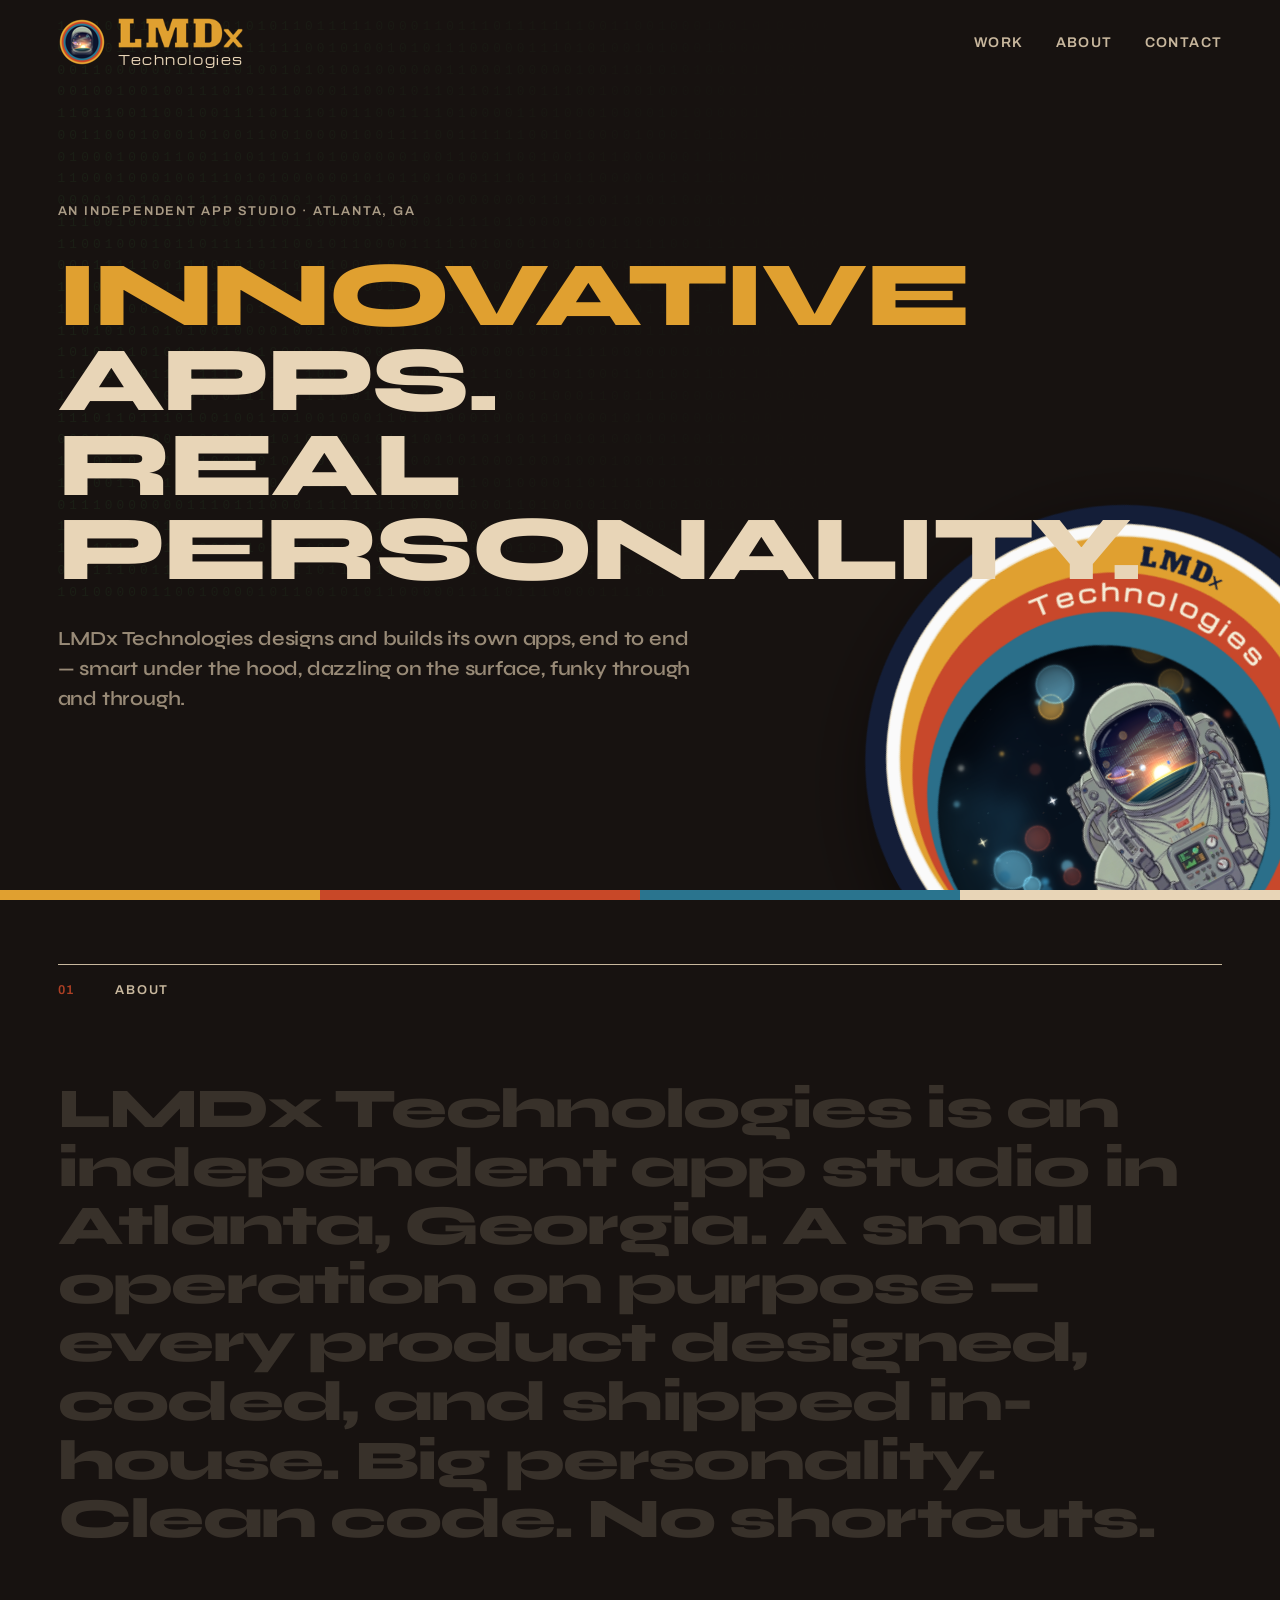
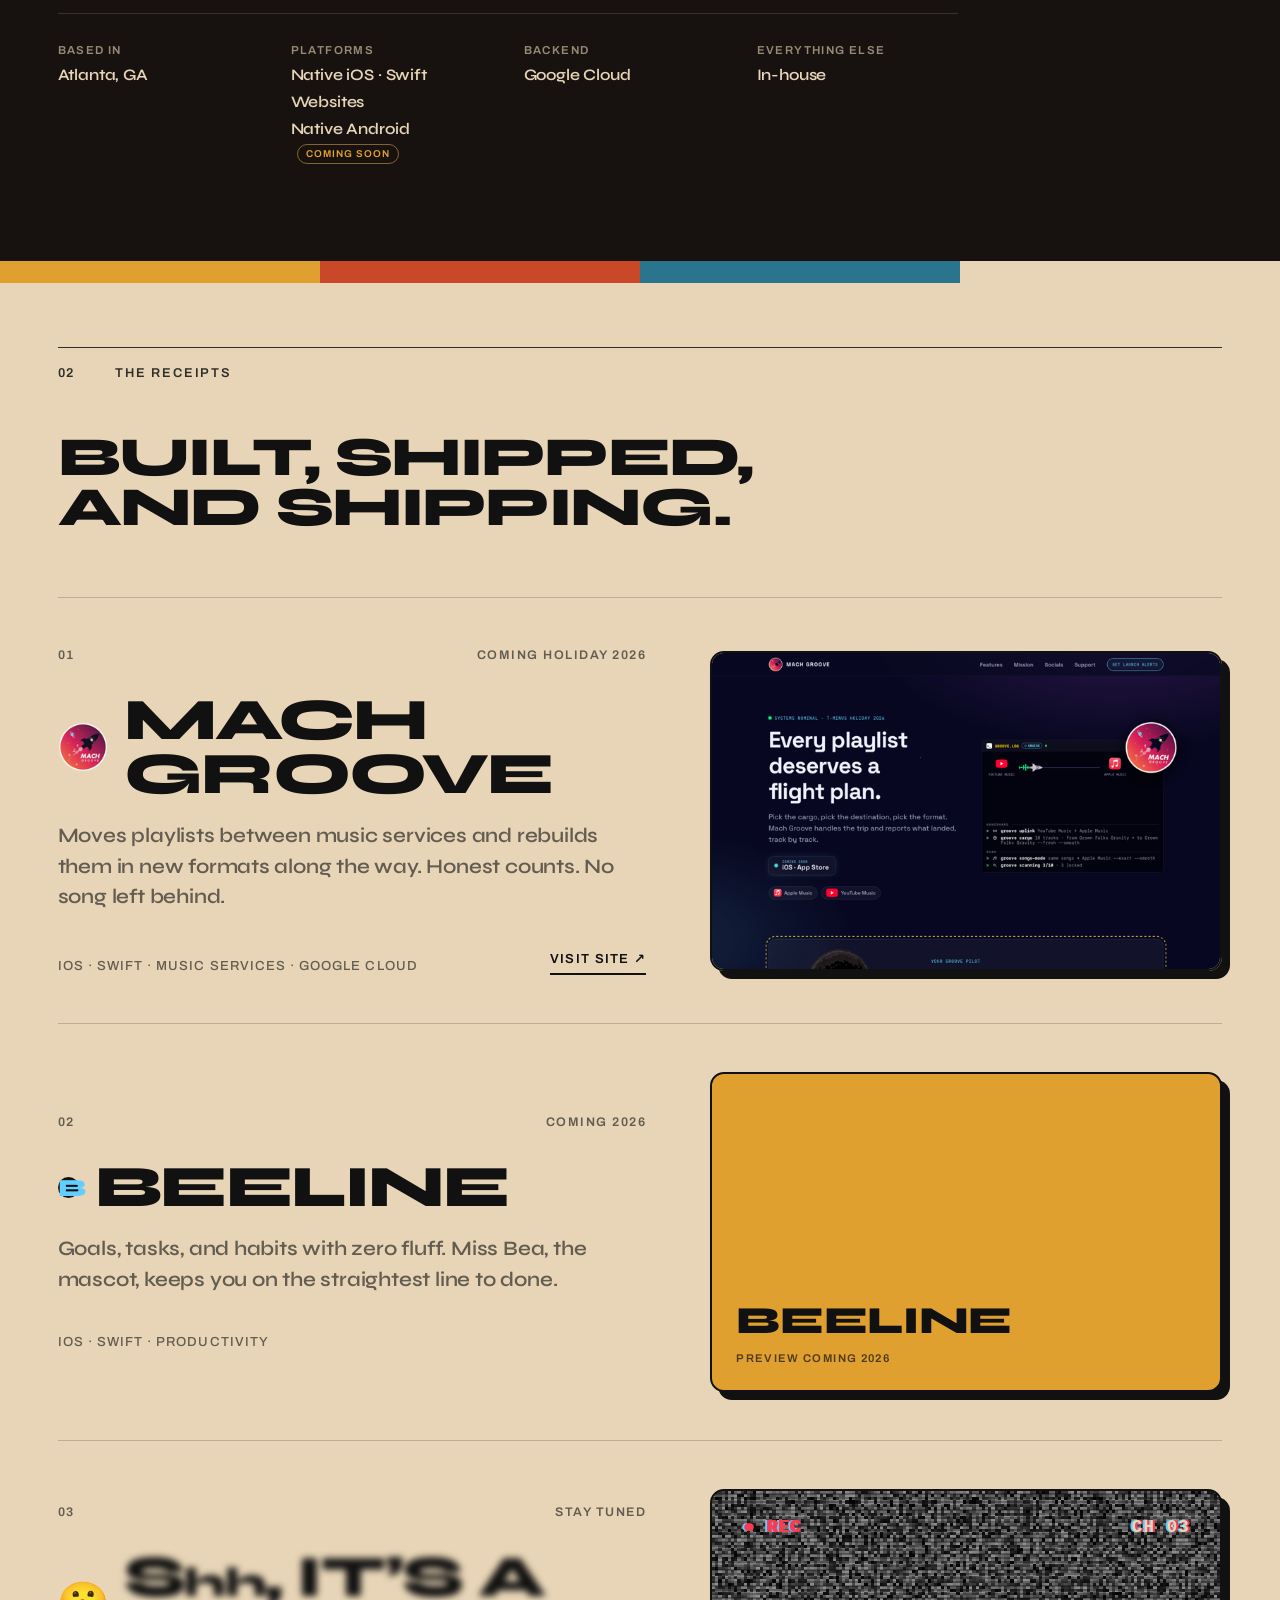
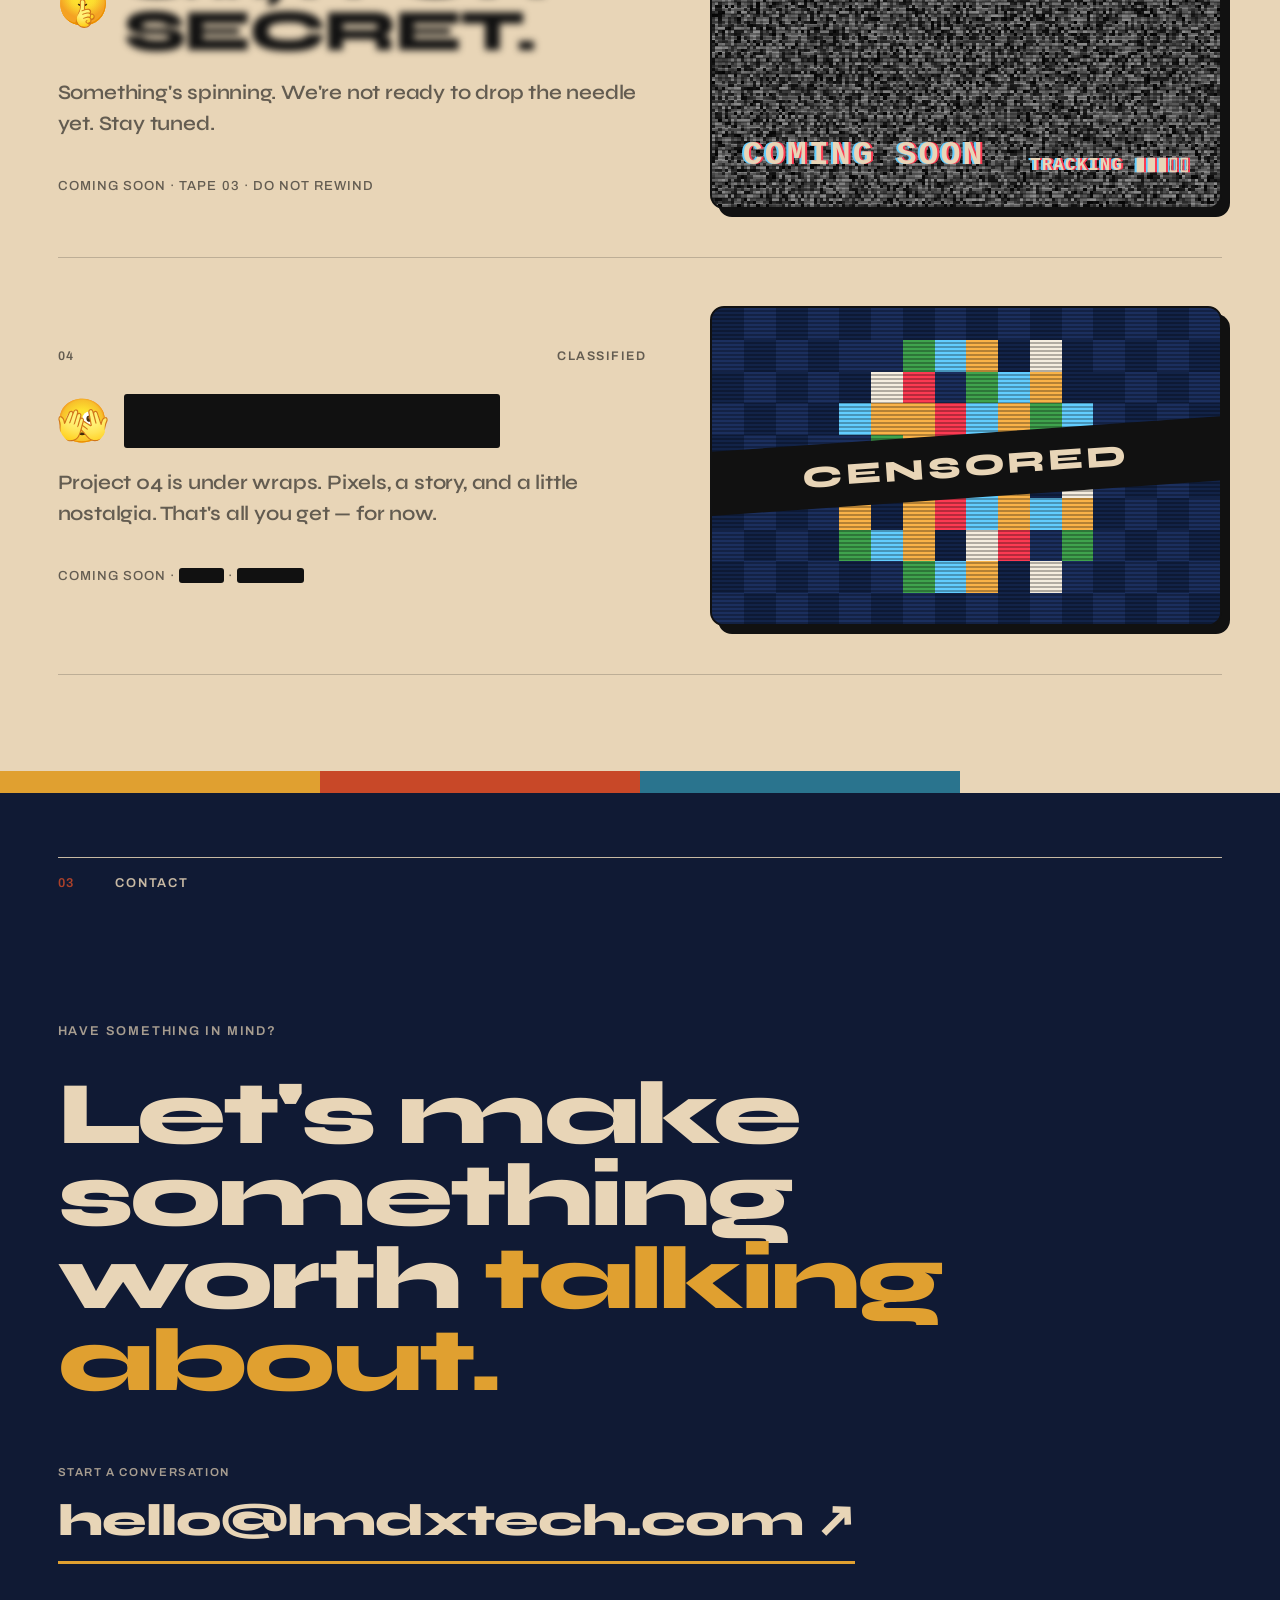
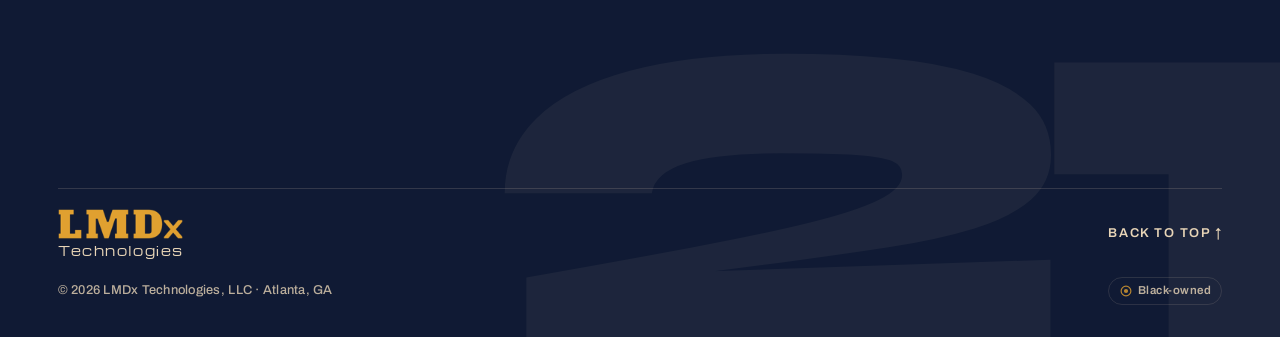
<file: index.html>
<!DOCTYPE html>
<html lang="en">
<head>
  <meta charset="UTF-8" />
  <meta name="viewport" content="width=device-width, initial-scale=1.0" />
  <title>LMDx Technologies</title>
  <meta name="description" content="LMDx Technologies is an independent app studio in Atlanta, GA. Innovative apps. Real personality." />
  <meta property="og:title" content="LMDx Technologies" />
  <meta property="og:description" content="An independent app studio. Innovative apps. Real personality." />
  <meta property="og:type" content="website" />
  <meta property="og:url" content="https://lmdxtech.com/" />
  <meta property="og:image" content="https://lmdxtech.com/assets/brand/og-image.png" />
  <meta property="og:image:width" content="1200" />
  <meta property="og:image:height" content="630" />
  <meta property="og:image:alt" content="LMDx Technologies" />
  <meta name="twitter:card" content="summary_large_image" />
  <meta name="twitter:title" content="LMDx Technologies" />
  <meta name="twitter:description" content="An independent app studio. Innovative apps. Real personality." />
  <meta name="twitter:image" content="https://lmdxtech.com/assets/brand/og-image.png" />
  <meta name="twitter:image:alt" content="LMDx Technologies" />
  <link rel="icon" href="/favicon.ico" sizes="48x48" />
  <link rel="icon" type="image/png" sizes="32x32" href="/favicon-32.png" />
  <link rel="icon" type="image/png" sizes="16x16" href="/favicon-16.png" />
  <link rel="icon" type="image/png" sizes="192x192" href="/icon-192.png" />
  <link rel="apple-touch-icon" sizes="180x180" href="/apple-touch-icon.png" />
  <meta name="theme-color" content="#171210" />
  <link rel="preconnect" href="https://fonts.googleapis.com" />
  <link rel="preconnect" href="https://fonts.gstatic.com" crossorigin />
  <link href="https://fonts.googleapis.com/css2?family=Syne:wght@600;700;800&family=Archivo:wght@400;500;600&family=Michroma&display=swap" rel="stylesheet" />
  <link rel="stylesheet" href="css/style.css" />
</head>
<body>

  <!-- ===== NAV ===== -->
  <header class="nav">
    <!-- brand: "LMDx" logo art on top, "Technologies" as live Michroma text underneath, one size
         on every screen. Dom's call, 2026-11-17: the wordmark file draws "Technologies" too small. -->
    <a class="nav__brand" href="#top">
      <!-- the animated rainbow helmet (sun pulses, gloss sweeps the visor); a still copy for
           anyone who has "reduce motion" turned on -->
      <picture class="nav__mark">
        <source media="(prefers-reduced-motion: reduce)"
                srcset="assets/brand/lmdx-rainbow.png 1x, assets/brand/lmdx-rainbow@2x.png 2x" />
        <img src="assets/brand/lmdx-rainbow-anim.png" srcset="assets/brand/lmdx-rainbow-anim@2x.png 2x"
             width="48" height="48" alt="" />
      </picture>
      <span class="brand">
        <img src="assets/brand/lmdx-letters.png" srcset="assets/brand/lmdx-letters@2x.png 2x"
             width="167" height="40" alt="LMDx Technologies" />
        <span class="brand__tech" aria-hidden="true">Technologies</span>
      </span>
    </a>
    <nav class="nav__links" aria-label="Main">
      <a href="#work">Work</a>
      <a href="#about">About</a>
      <a href="#contact">Contact</a>
    </nav>
  </header>

  <main id="top">

    <!-- ===== HERO ===== -->
    <section class="hero" data-nav="dark">
      <div class="hero__bin" id="bin" aria-hidden="true"></div>
      <div class="hero__copy">
        <p class="kicker">An independent app studio · Atlanta, GA</p>
        <h1 class="hero__title">
          <span class="line"><span class="line__inner"><span class="adj" id="adj">Innovative</span></span></span>
          <span class="line"><span class="line__inner">apps.</span></span>
          <span class="line"><span class="line__inner">Real</span></span>
          <span class="line"><span class="line__inner">personality.</span></span>
        </h1>
        <p class="hero__sub">
          LMDx Technologies designs and builds its own apps, end to end —
          smart under the hood, dazzling on the surface, funky through and through.
        </p>
      </div>
      <picture class="hero__badge">
        <img src="assets/brand/lmdx-badge.png" srcset="assets/brand/lmdx-badge@2x.png 2x"
             width="592" height="580" alt="LMDx Technologies" fetchpriority="high" />
      </picture>
      <div class="stripe" aria-hidden="true"></div>
    </section>

    <!-- ===== 01 ABOUT ===== -->
    <section class="about" id="about" data-nav="dark">
      <div class="section-label">
        <span class="section-label__num">01</span>
        <span>About</span>
      </div>
      <p class="reveal" id="aboutReveal">
        LMDx Technologies is an independent app studio in Atlanta, Georgia.
        A small operation on purpose — every product designed, coded, and shipped in-house.
        Big personality. Clean code. No shortcuts.
      </p>
      <dl class="facts">
        <div><dt>Based in</dt><dd>Atlanta, GA</dd></div>
        <div>
          <dt>Platforms</dt>
          <dd>Native iOS · Swift</dd>
          <dd>Websites</dd>
          <dd>Native Android <span class="soon">coming soon</span></dd>
        </div>
        <div><dt>Backend</dt><dd>Google Cloud</dd></div>
        <div><dt>Everything else</dt><dd>In-house</dd></div>
      </dl>
    </section>

    <div class="stripe stripe--band" aria-hidden="true"></div>

    <!-- ===== 02 WORK ===== -->
    <section class="work" id="work" data-nav="light">
      <div class="section-label">
        <span class="section-label__num">02</span>
        <span>The receipts</span>
      </div>

      <h2 class="work__title">
        <span class="line"><span class="line__inner">Built, shipped,</span></span>
        <span class="line"><span class="line__inner">and shipping.</span></span>
      </h2>

      <ol class="work__list">
        <li class="project">
          <div class="project__info">
            <div class="project__top">
              <span class="project__num">01</span>
              <span class="project__status">Coming Holiday 2026</span>
            </div>
            <h3 class="project__name">
              <img src="assets/mach-groove-mark.png" srcset="assets/mach-groove-mark@2x.png 2x, assets/mach-groove-mark@3x.png 3x" width="64" height="64" alt="" class="project__logo" />
              Mach Groove
            </h3>
            <p class="project__desc">
              Moves playlists between music services and rebuilds them in new formats
              along the way. Honest counts. No song left behind.
            </p>
            <div class="project__bottom">
              <p class="project__tags">iOS · Swift · Music services · Google Cloud</p>
              <a class="project__more" href="https://mach-groove.app" target="_blank" rel="noopener">Visit site ↗</a>
            </div>
          </div>
          <a class="project__card" href="https://mach-groove.app" target="_blank" rel="noopener" aria-label="Mach Groove website">
            <img src="assets/mach-groove-site.png?v=b0096" srcset="assets/mach-groove-site@2x.png?v=b0096 2x" width="720" height="450" alt="The Mach Groove website: Every playlist deserves a flight plan, with the groove log moving a playlist from YouTube Music to Apple Music" loading="lazy" />
          </a>
        </li>

        <li class="project">
          <div class="project__info">
            <div class="project__top">
              <span class="project__num">02</span>
              <span class="project__status">Coming 2026</span>
            </div>
            <h3 class="project__name">
              <span class="project__logo project__logo--ph" aria-hidden="true">B</span>
              Beeline
            </h3>
            <p class="project__desc">
              Goals, tasks, and habits with zero fluff. Miss Bea, the mascot, keeps you
              on the straightest line to done.
            </p>
            <div class="project__bottom">
              <p class="project__tags">iOS · Swift · Productivity</p>
            </div>
          </div>
          <div class="project__card project__card--ph project__card--gold" aria-hidden="true">
            <span>Beeline</span>
            <small>Preview coming 2026</small>
          </div>
        </li>

        <!-- teasers: unreleased projects. The repo is public, so real names never go in this markup. -->
        <li class="project">
          <div class="project__info">
            <div class="project__top">
              <span class="project__num">03</span>
              <span class="project__status">Stay tuned</span>
            </div>
            <h3 class="project__name">
              <img src="assets/shush.svg" alt="" class="project__logo" />
              <span class="sr-only">Project 03, coming soon</span>
              <button class="peek" type="button" aria-label="Reveal the name">
                <span class="blurred" aria-hidden="true">S<span class="hush">hh</span>, it’s a secret.</span>
                <span class="peek__hint" aria-hidden="true">Click to reveal</span>
                <span class="peek__toast" role="status"></span>
              </button>
            </h3>
            <p class="project__desc">
              Something's spinning. We're not ready to drop the needle yet. Stay tuned.
            </p>
            <div class="project__bottom">
              <p class="project__tags">Coming soon · Tape 03 · Do not rewind</p>
            </div>
          </div>
          <div class="project__card project__card--vhs" aria-hidden="true">
            <canvas class="vhs__static" id="vhsStatic" width="160" height="100"></canvas>
            <span class="vhs__osd vhs__osd--rec">● REC</span>
            <span class="vhs__osd vhs__osd--ch">CH 03</span>
            <span class="vhs__osd vhs__osd--title">Coming soon</span>
            <span class="vhs__osd vhs__osd--track">Tracking ▮▮▮▯▯</span>
          </div>
        </li>

        <li class="project">
          <div class="project__info">
            <div class="project__top">
              <span class="project__num">04</span>
              <span class="project__status">Classified</span>
            </div>
            <h3 class="project__name">
              <img src="assets/peek.svg" alt="" class="project__logo" />
              <span class="redact" aria-hidden="true">██████ ███</span>
              <span class="sr-only">Project 04, under wraps</span>
            </h3>
            <p class="project__desc">
              Project 04 is under wraps. Pixels, a story, and a little nostalgia.
              That's all you get — for now.
            </p>
            <div class="project__bottom">
              <p class="project__tags">Coming soon · <span class="redact" aria-hidden="true">████</span> · <span class="redact" aria-hidden="true">██████</span></p>
            </div>
          </div>
          <div class="project__card project__card--censored" aria-hidden="true">
            <div class="censor-mosaic" id="censorMosaic"></div>
            <span class="censor-bar">Censored</span>
          </div>
        </li>
      </ol>
    </section>

    <div class="stripe stripe--band" aria-hidden="true"></div>

    <!-- ===== 03 CONTACT ===== -->
    <section class="contact" id="contact" data-nav="dark">
      <span class="contact__ghost" aria-hidden="true">21</span>
      <div class="section-label">
        <span class="section-label__num">03</span>
        <span>Contact</span>
      </div>

      <p class="kicker">Have something in mind?</p>
      <h2 class="contact__title">
        <span class="line"><span class="line__inner">Let's make</span></span>
        <span class="line"><span class="line__inner">something</span></span>
        <span class="line"><span class="line__inner">worth <em>talking</em></span></span>
        <span class="line"><span class="line__inner"><em>about.</em></span></span>
      </h2>

      <a class="contact__email" href="mailto:hello@lmdxtech.com">
        <span class="contact__email-label">Start a conversation</span>
        <span class="contact__email-addr">hello@lmdxtech.com <span class="arrow">↗</span></span>
      </a>

      <footer class="footer">
        <div class="footer__row">
          <span class="brand">
            <img src="assets/brand/lmdx-letters.png" srcset="assets/brand/lmdx-letters@2x.png 2x"
                 width="167" height="40" alt="LMDx Technologies" loading="lazy" />
            <span class="brand__tech" aria-hidden="true">Technologies</span>
          </span>
          <a class="footer__top" href="#top">Back to top ↑</a>
        </div>
        <div class="footer__row footer__row--meta">
          <span>© 2026 LMDx Technologies, LLC · Atlanta, GA</span>
          <div class="footer__badges">
            <span class="owned-badge" title="Black-owned business">
              <svg viewBox="0 0 16 16" width="12" height="12" aria-hidden="true">
                <circle cx="8" cy="8" r="6.5" fill="none" stroke="currentColor" stroke-width="1.6"/>
                <circle cx="8" cy="8" r="2.8" fill="currentColor"/>
              </svg>
              Black-owned
            </span>
          </div>
        </div>
      </footer>
    </section>

  </main>

  <script src="js/main.js"></script>
</body>
</html>
</file>
<file: css/style.css>
/* ==========================================================
   LMDx Technologies — big wide type, hard color blocks,
   warm black. Syne + Archivo. Badge colors as the accents.
   Stack: black → black → cream → navy.
   ========================================================== */

:root {
  --black: #171210;
  --black-deep: #0F0C0A;
  --cream: #E8D5B7;
  --cream-soft: rgba(232, 213, 183, 0.62);
  --cream-ghost: rgba(232, 213, 183, 0.16);
  --ink: #111111;
  --ink-soft: rgba(17, 17, 17, 0.62);
  --ink-ghost: rgba(17, 17, 17, 0.2);
  /* LMDx brand palette (logo system v3) */
  --navy: #101A34;
  --gold: #E0A030;
  --rust: #C84828;
  --teal: #2A748E;
  /* the old bright red + sky stay only where a product card owns them
     (Beeline placeholder, Project 03's VHS glitch) — not brand colors */
  --red: #FC3A52;
  --sky: #62CDFF;
  --green: #3FA34D;

  --font-display: "Syne", sans-serif;
  --font-body: "Archivo", system-ui, sans-serif;
  --gutter: clamp(1.25rem, 4.5vw, 4rem);
  --display: clamp(2.5rem, 7.2vw, 7rem);
  --ease: cubic-bezier(0.22, 1, 0.36, 1);
}

* { margin: 0; padding: 0; box-sizing: border-box; }
html { scroll-behavior: smooth; }

body {
  font-family: var(--font-body);
  background: var(--black);
  color: var(--cream);
  line-height: 1.5;
  -webkit-font-smoothing: antialiased;
  overflow-x: hidden;
}

img { display: block; max-width: 100%; }
a { color: inherit; text-decoration: none; }
ol { list-style: none; }

/* ---------- type primitives ---------- */

h1, h2, h3 {
  font-family: var(--font-display);
  font-weight: 800;
  line-height: 0.92;
  letter-spacing: -0.03em;
  text-transform: uppercase;
}

.line { display: block; overflow: hidden; padding-bottom: 0.06em; margin-bottom: -0.06em; }
.line__inner {
  display: block;
  transform: translateY(110%);
  transition: transform 1.1s var(--ease);
}
.is-in .line__inner { transform: translateY(0); }
.line:nth-child(2) .line__inner { transition-delay: 0.08s; }
.line:nth-child(3) .line__inner { transition-delay: 0.16s; }
.line:nth-child(4) .line__inner { transition-delay: 0.24s; }

.kicker {
  font-size: 0.8rem;
  font-weight: 600;
  letter-spacing: 0.14em;
  text-transform: uppercase;
  opacity: 0.7;
  margin-bottom: 2rem;
}

.section-label {
  display: flex;
  align-items: baseline;
  gap: 2.5rem;
  padding-top: 1rem;
  border-top: 1px solid currentColor;
  font-size: 0.8rem;
  font-weight: 600;
  letter-spacing: 0.14em;
  text-transform: uppercase;
  opacity: 0.85;
}
.section-label__num { color: var(--rust); }

/* the badge rings, laid flat — the signature edge */
.stripe {
  height: 10px;
  background: linear-gradient(
    to right,
    var(--gold) 0 25%,
    var(--rust) 25% 50%,
    var(--teal) 50% 75%,
    var(--cream) 75% 100%
  );
}
.stripe--band { height: 22px; }

/* ---------- nav ---------- */

/* transparent over the hero; a solid black bar with a border once you scroll */
.nav {
  position: fixed;
  top: 0;
  left: 0;
  right: 0;
  z-index: 50;
  display: flex;
  align-items: center;
  justify-content: space-between;
  /* clear space: at least the x-height of the LMDx art (61% of its 30px) */
  padding: 1.15rem var(--gutter);
  background: transparent;
  border-bottom: 1px solid transparent;
  transition: background 0.3s ease, border-color 0.3s ease;
}
.nav--solid {
  background: var(--black-deep);
  border-bottom-color: var(--cream-ghost);
}

/* header: rainbow helmet on the left, the LMDx / Technologies lockup on the right */
.nav__brand { display: flex; align-items: center; gap: 12px; flex-shrink: 0; }
.nav__mark img { width: 48px; height: 48px; }

/* brand lockup (header + footer): LMDx art on top, "Technologies" underneath, spread to the
   same width. One fixed size on every screen and scroll position — never swaps or resizes. */
.brand {
  display: flex;
  flex-direction: column;
  gap: 5px;
  flex-shrink: 0;
  width: 125px;            /* = the LMDx art at 30px tall */
}
.brand img { width: 125px; height: 30px; }
.brand__tech {
  font-family: "Michroma", var(--font-body);
  font-size: 13px;
  font-weight: 400;
  text-transform: none;
  letter-spacing: 0.108em;  /* spreads "Technologies" to the LMDx width */
  line-height: 1;
  color: var(--cream);
  white-space: nowrap;
}

.nav__links {
  display: flex;
  gap: clamp(1.25rem, 3vw, 2rem);
  color: var(--cream);
}

.nav__links a {
  font-size: 0.88rem;
  font-weight: 600;
  letter-spacing: 0.1em;
  text-transform: uppercase;
  opacity: 0.85;
  transition: opacity 0.2s ease;
}
.nav__links a:hover { opacity: 1; }

/* ---------- hero ---------- */

.hero {
  position: relative;
  min-height: 100svh;
  display: flex;
  flex-direction: column;
  justify-content: center;
  padding: 7rem var(--gutter) 6rem;
  overflow: hidden;
  background: var(--black);
}

/* the astronaut's binary field, very faint, fading out toward the right */
.hero__bin {
  position: absolute;
  inset: 0;
  padding: 1rem var(--gutter);
  font-family: ui-monospace, "SF Mono", Menlo, monospace;
  font-size: 0.8rem;
  line-height: 1.7;
  letter-spacing: 0.32em;
  color: var(--green);
  opacity: 0.09;
  word-break: break-all;
  overflow: hidden;
  pointer-events: none;
  user-select: none;
  -webkit-mask-image: linear-gradient(to right, black 0%, transparent 70%);
  mask-image: linear-gradient(to right, black 0%, transparent 70%);
}

.hero__copy { position: relative; z-index: 2; }

.hero__title {
  font-size: var(--display);
  margin-bottom: 2rem;
}
.adj { color: var(--gold); display: inline-block; }

.hero__sub {
  font-family: var(--font-display);
  font-weight: 600;
  letter-spacing: -0.01em;
  font-size: clamp(1.05rem, 1.7vw, 1.25rem);
  color: var(--cream-soft);
  max-width: 46ch;
}

/* the badge peeks in from the bottom-right corner, about a quarter off-screen (on purpose) */
.hero__badge {
  position: absolute;
  z-index: 1;
  right: -7.5%;
  bottom: -12%;
  width: clamp(260px, 40vw, 580px);
  /* drop-shadow follows the badge's round edge (box-shadow would draw a square) */
  filter: drop-shadow(0 30px 40px rgba(0, 0, 0, 0.6));
  opacity: 0;
  /* tipped 28° counterclockwise so the full LMDx / Technologies arc and the helmet show,
     with "Technologies" hugging the right edge: he peeks up from the corner.
     It settles in from a further 6° tip. */
  transform: translateY(40px) rotate(-34deg);
  transition: opacity 1.4s ease 0.4s, transform 1.4s var(--ease) 0.4s;
}
.hero.is-in .hero__badge { opacity: 1; transform: translateY(0) rotate(-28deg); }
.hero__badge img { width: 100%; height: auto; }

.hero .stripe { position: absolute; left: 0; right: 0; bottom: 0; z-index: 3; }

/* ---------- 01 about ---------- */

.about {
  background: var(--black);
  padding: 4rem var(--gutter) 6rem;
}

.reveal {
  padding: 5rem 0 4rem;
  font-family: var(--font-display);
  font-size: clamp(1.7rem, 4.4vw, 4rem);
  font-weight: 800;
  line-height: 1.04;
  letter-spacing: -0.03em;
  max-width: 20ch;
}
.reveal .w { color: var(--cream-ghost); transition: color 0.35s ease; }
.reveal .w.on { color: var(--cream); }

.facts {
  display: grid;
  grid-template-columns: repeat(auto-fit, minmax(160px, 1fr));
  gap: 1.5rem 2rem;
  border-top: 1px solid var(--cream-ghost);
  padding-top: 1.75rem;
  max-width: 900px;
}
.facts dt {
  font-size: 0.72rem;
  font-weight: 600;
  letter-spacing: 0.12em;
  text-transform: uppercase;
  color: var(--cream-soft);
  margin-bottom: 0.25rem;
}
.facts dd {
  font-family: var(--font-display);
  font-weight: 600;
  letter-spacing: -0.01em;
}
.facts dd + dd { margin-top: 0.2rem; }
.soon {
  font-family: var(--font-body);
  display: inline-block;
  margin-left: 0.4rem;
  font-size: 0.62rem;
  font-weight: 600;
  letter-spacing: 0.1em;
  text-transform: uppercase;
  color: var(--gold);
  border: 1px solid rgba(249, 178, 72, 0.5);
  border-radius: 999px;
  padding: 0.1rem 0.5rem;
  vertical-align: middle;
}

/* ---------- 02 work ---------- */

.work {
  background: var(--cream);
  color: var(--ink);
  padding: 4rem var(--gutter) 6rem;
}
.work .section-label__num { color: var(--ink); }

.work__title {
  font-size: clamp(1.6rem, 4.3vw, 4.2rem);
  margin: 3rem 0 4rem;
}

.project {
  display: grid;
  grid-template-columns: 1.15fr 1fr;
  gap: clamp(2rem, 5vw, 5rem);
  align-items: center;
  border-top: 1px solid var(--ink-ghost);
  padding: 3rem 0;
}
.project:last-child { border-bottom: 1px solid var(--ink-ghost); }

.project__info { min-width: 0; }

/* the product logo sits in front of the name */
.project__logo {
  width: 0.85em;
  height: 0.85em;
  border-radius: 50%;
  flex-shrink: 0;
  object-fit: cover;
}
.project__logo--ph {
  display: inline-grid;
  place-items: center;
  background: var(--ink);
  color: var(--sky);
  font-size: 0.42em;
  letter-spacing: 0;
}

/* preview card: a screenshot, or a typographic stand-in until one exists */
.project__card {
  display: block;
  aspect-ratio: 16 / 10;
  border: 2px solid var(--ink);
  border-radius: 14px;
  overflow: hidden;
  box-shadow: 8px 8px 0 var(--ink);
  transition: transform 0.25s var(--ease), box-shadow 0.25s var(--ease);
}
a.project__card:hover { transform: translate(-3px, -3px); box-shadow: 11px 11px 0 var(--ink); }
.project__card img { width: 100%; height: 100%; object-fit: cover; object-position: top; }

.project__card--ph {
  display: flex;
  flex-direction: column;
  justify-content: flex-end;
  padding: 1.5rem;
  font-family: var(--font-display);
  font-weight: 800;
  text-transform: uppercase;
  letter-spacing: -0.02em;
}
.project__card--ph span { font-size: clamp(1.6rem, 3vw, 2.6rem); line-height: 1; }
.project__card--ph small {
  font-family: var(--font-body);
  font-weight: 600;
  font-size: 0.7rem;
  letter-spacing: 0.12em;
  margin-top: 0.6rem;
  opacity: 0.7;
}
.project__card--gold { background: var(--gold); color: var(--ink); }
.project__card--navy { background: var(--navy); color: var(--cream); }

/* teaser cards: unreleased projects, censored on purpose */
.sr-only {
  position: absolute;
  width: 1px;
  height: 1px;
  overflow: hidden;
  clip: rect(0 0 0 0);
  white-space: nowrap;
}
.redact { background: var(--ink); color: transparent; border-radius: 3px; user-select: none; }
.blurred { filter: blur(3.5px); user-select: none; }
.hush { font-size: 0.7em; text-transform: lowercase; }

/* the blurred name is a button: hover offers a peek, a click just scolds you */
.peek {
  position: relative;
  font: inherit;
  color: inherit;
  text-transform: inherit;
  letter-spacing: inherit;
  text-align: left;
  background: none;
  border: 0;
  padding: 0;
  cursor: pointer;
}
.peek__hint,
.peek__toast {
  position: absolute;
  left: 0;
  bottom: 100%;
  margin-bottom: 0.5rem;
  white-space: nowrap;
  font-family: var(--font-body);
  font-weight: 600;
  font-size: 0.72rem;
  letter-spacing: 0.1em;
  text-transform: uppercase;
  line-height: 1;
  padding: 0.55em 0.9em;
  border-radius: 999px;
  pointer-events: none;
  opacity: 0;
  transform: translateY(4px);
  transition: opacity 0.2s ease, transform 0.2s var(--ease);
}
.peek__hint { background: var(--ink); color: var(--cream); }
.peek:hover .peek__hint,
.peek:focus-visible .peek__hint { opacity: 1; transform: none; }
.peek__toast {
  background: var(--gold);
  color: var(--ink);
  border: 2px solid var(--ink);
  box-shadow: 3px 3px 0 var(--ink);
  font-size: 0.85rem;
  text-transform: none;
  letter-spacing: 0;
}
.peek__icon { display: inline-block; width: 1.25em; height: 1.25em; vertical-align: -0.3em; }
.peek.is-scolded .peek__hint { opacity: 0; }
.peek.is-scolded .peek__toast { opacity: 1; transform: rotate(-3deg); }
/* touch screens have no hover, so the hint just sits there */
@media (hover: none) { .peek__hint { opacity: 1; transform: none; } }

.project__card--censored,
.project__card--vhs { position: relative; }
.project__card--censored::after,
.project__card--vhs::after {
  content: "";
  position: absolute;
  inset: 0;
  z-index: 1;
  pointer-events: none;
  background: repeating-linear-gradient(0deg, rgba(0, 0, 0, 0.28) 0 2px, transparent 2px 4px);
}

.project__card--censored { background: var(--navy); }
.censor-mosaic {
  position: absolute;
  inset: 0;
  display: grid;
  grid-template-columns: repeat(16, 1fr);
  grid-template-rows: repeat(10, 1fr);
}
.censor-bar {
  position: absolute;
  left: -4%;
  right: -4%;
  top: 50%;
  z-index: 2;
  transform: translateY(-50%) rotate(-4deg);
  background: var(--ink);
  color: var(--cream);
  font-family: var(--font-display);
  font-weight: 800;
  font-size: clamp(1rem, 2.4vw, 1.9rem);
  line-height: 1;
  letter-spacing: 0.12em;
  text-transform: uppercase;
  text-align: center;
  padding: 0.55em 0;
}

.project__card--vhs { background: #0B0B0B; }
.vhs__static {
  position: absolute;
  inset: 0;
  width: 100%;
  height: 100%;
  opacity: 0.55;
  image-rendering: pixelated;
}
.vhs__osd {
  position: absolute;
  z-index: 2;
  font-family: ui-monospace, "SF Mono", Menlo, monospace;
  font-weight: 700;
  font-size: clamp(0.72rem, 1.5vw, 1.1rem);
  line-height: 1.2;
  letter-spacing: 0.06em;
  text-transform: uppercase;
  color: var(--cream);
  text-shadow: 2px 0 var(--red), -2px 0 var(--sky);
}
.vhs__osd--rec { left: 6%; top: 8%; color: var(--red); animation: rec-blink 1.2s steps(1) infinite; }
.vhs__osd--ch { right: 6%; top: 8%; }
.vhs__osd--title { left: 6%; bottom: 10%; font-size: clamp(1.05rem, 2.6vw, 2.1rem); }
.vhs__osd--track { right: 6%; bottom: 10%; }
@keyframes rec-blink { 50% { opacity: 0; } }

.project__top {
  display: flex;
  justify-content: space-between;
  align-items: baseline;
  font-size: 0.78rem;
  font-weight: 600;
  letter-spacing: 0.12em;
  text-transform: uppercase;
  color: var(--ink-soft);
  margin-bottom: 1.75rem;
}

.project__name {
  display: flex;
  align-items: center;
  gap: 0.28em;
  font-size: clamp(2rem, 4.6vw, 3.8rem);
  margin-bottom: 1.25rem;
}

.project__desc {
  font-family: var(--font-display);
  font-weight: 600;
  letter-spacing: -0.01em;
  font-size: clamp(1.05rem, 1.6vw, 1.35rem);
  color: var(--ink-soft);
  max-width: 44ch;
  margin-bottom: 2.25rem;
}

.project__bottom {
  display: flex;
  justify-content: space-between;
  align-items: flex-end;
  gap: 2rem;
  flex-wrap: wrap;
}

.project__tags {
  font-size: 0.82rem;
  font-weight: 500;
  letter-spacing: 0.08em;
  text-transform: uppercase;
  color: var(--ink-soft);
}

.project__more {
  font-size: 0.82rem;
  font-weight: 600;
  letter-spacing: 0.1em;
  text-transform: uppercase;
  border-bottom: 2px solid var(--ink);
  padding-bottom: 0.3rem;
  transition: color 0.2s ease, border-color 0.2s ease;
}
.project__more:hover { color: var(--red); border-color: var(--red); }

/* ---------- 03 contact ---------- */

.contact {
  position: relative;
  background: var(--navy);
  color: var(--cream);
  padding: 4rem var(--gutter) 2rem;
  overflow: hidden;
}

/* 21 — first easter egg */
.contact__ghost {
  position: absolute;
  right: -0.06em;
  bottom: -0.2em;
  font-family: var(--font-display);
  font-weight: 800;
  font-size: clamp(14rem, 46vw, 40rem);
  line-height: 1;
  letter-spacing: -0.06em;
  color: rgba(232, 213, 183, 0.06);
  pointer-events: none;
  user-select: none;
}

.contact .kicker { margin-top: clamp(4rem, 12vw, 8rem); }

.contact__title {
  position: relative;
  font-size: clamp(2.4rem, 7vw, 6.4rem);
  text-transform: none;
  margin-bottom: 3.5rem;
}
.contact__title em { font-style: normal; color: var(--gold); }

.contact__email {
  position: relative;
  display: inline-flex;
  flex-direction: column;
  gap: 0.4rem;
}
.contact__email-label {
  font-size: 0.72rem;
  font-weight: 600;
  letter-spacing: 0.14em;
  text-transform: uppercase;
  opacity: 0.7;
}
.contact__email-addr {
  font-family: var(--font-display);
  font-weight: 800;
  font-size: clamp(1.3rem, 3.6vw, 2.8rem);
  letter-spacing: -0.02em;
  border-bottom: 3px solid var(--gold);
  padding-bottom: 0.15em;
  transition: color 0.2s ease, border-color 0.2s ease;
}
.contact__email-addr .arrow { display: inline-block; transition: transform 0.25s var(--ease); }
.contact__email:hover .contact__email-addr { color: var(--gold); }
.contact__email:hover .arrow { transform: translate(0.15em, -0.15em); }

/* ---------- footer (lives inside contact) ---------- */

.footer {
  position: relative;
  margin-top: clamp(7rem, 20vw, 14rem);
  border-top: 1px solid var(--cream-ghost);
  padding-top: 1.25rem;
}

.footer__row {
  display: flex;
  justify-content: space-between;
  align-items: center;
  gap: 1rem;
  flex-wrap: wrap;
  font-size: 0.8rem;
  font-weight: 600;
  letter-spacing: 0.12em;
  text-transform: uppercase;
}
.footer__row--meta {
  margin-top: 1.25rem;
  font-weight: 500;
  letter-spacing: 0.02em;
  text-transform: none;
  opacity: 0.8;
}
.footer__top:hover { color: var(--gold); }

.footer__badges { display: flex; gap: 0.5rem; }

/* low-key ownership badges — present, proud, not shouting */
.owned-badge {
  display: inline-flex;
  align-items: center;
  gap: 0.4rem;
  font-size: 0.72rem;
  font-weight: 600;
  letter-spacing: 0.04em;
  border: 1px solid var(--cream-ghost);
  border-radius: 999px;
  padding: 0.26rem 0.65rem;
}
.owned-badge svg { color: var(--gold); }

/* ---------- responsive ---------- */

@media (max-width: 860px) {
  .project { grid-template-columns: 1fr; }
  .project__card { max-width: 520px; }
}

@media (max-width: 720px) {
  :root { --display: 7vw; }
  .contact__title { font-size: min(2.4rem, 10.5vw); }
  .hero { padding-top: 6rem; padding-bottom: 9rem; }
  .hero__badge { width: 62vw; right: -12%; bottom: -8%; }
  .hero__bin { font-size: 0.7rem; }
  .footer__row--meta { flex-direction: column; align-items: flex-start; }
}

@media (max-width: 540px) {
  .nav__links { gap: 0.9rem; }
  .nav__links a { font-size: 0.78rem; letter-spacing: 0.08em; }
}

/* narrow phones: the helmet + lockup and the three links can't share one row,
   so the links drop to a slim row of their own under the brand */
@media (max-width: 440px) {
  .nav { flex-wrap: wrap; row-gap: 0.7rem; }
  .nav__links { width: 100%; justify-content: space-between; }
  .hero { padding-top: 9rem; }
}

@media (prefers-reduced-motion: reduce) {
  html { scroll-behavior: auto; }
  .line__inner { transform: none; transition: none; }
  .hero__badge { opacity: 1; transform: rotate(-28deg); transition: none; }
  .vhs__osd--rec { animation: none; }
  .peek__hint, .peek__toast { transition: none; }
}

/* ---------- 404 ---------- */

.lost {
  min-height: calc(100svh - 10px);
  display: flex;
  flex-direction: column;
  align-items: flex-start;
  justify-content: center;
  padding: 4rem var(--gutter);
}
.lost__icon { width: 120px; height: 120px; margin-bottom: 3rem; }
.lost .kicker { margin-bottom: 1.25rem; }
.lost__title { font-size: var(--display); margin-bottom: 1.5rem; }
.lost__sub {
  font-family: var(--font-display);
  font-weight: 600;
  font-size: clamp(1.05rem, 1.7vw, 1.25rem);
  color: var(--cream-soft);
  max-width: 46ch;
  margin-bottom: 2.5rem;
}
.lost__home {
  font-family: var(--font-display);
  font-weight: 800;
  font-size: clamp(1.1rem, 2.4vw, 1.6rem);
  border-bottom: 3px solid var(--gold);
  padding-bottom: 0.15em;
}
.lost__home:hover { color: var(--gold); }
</file>
